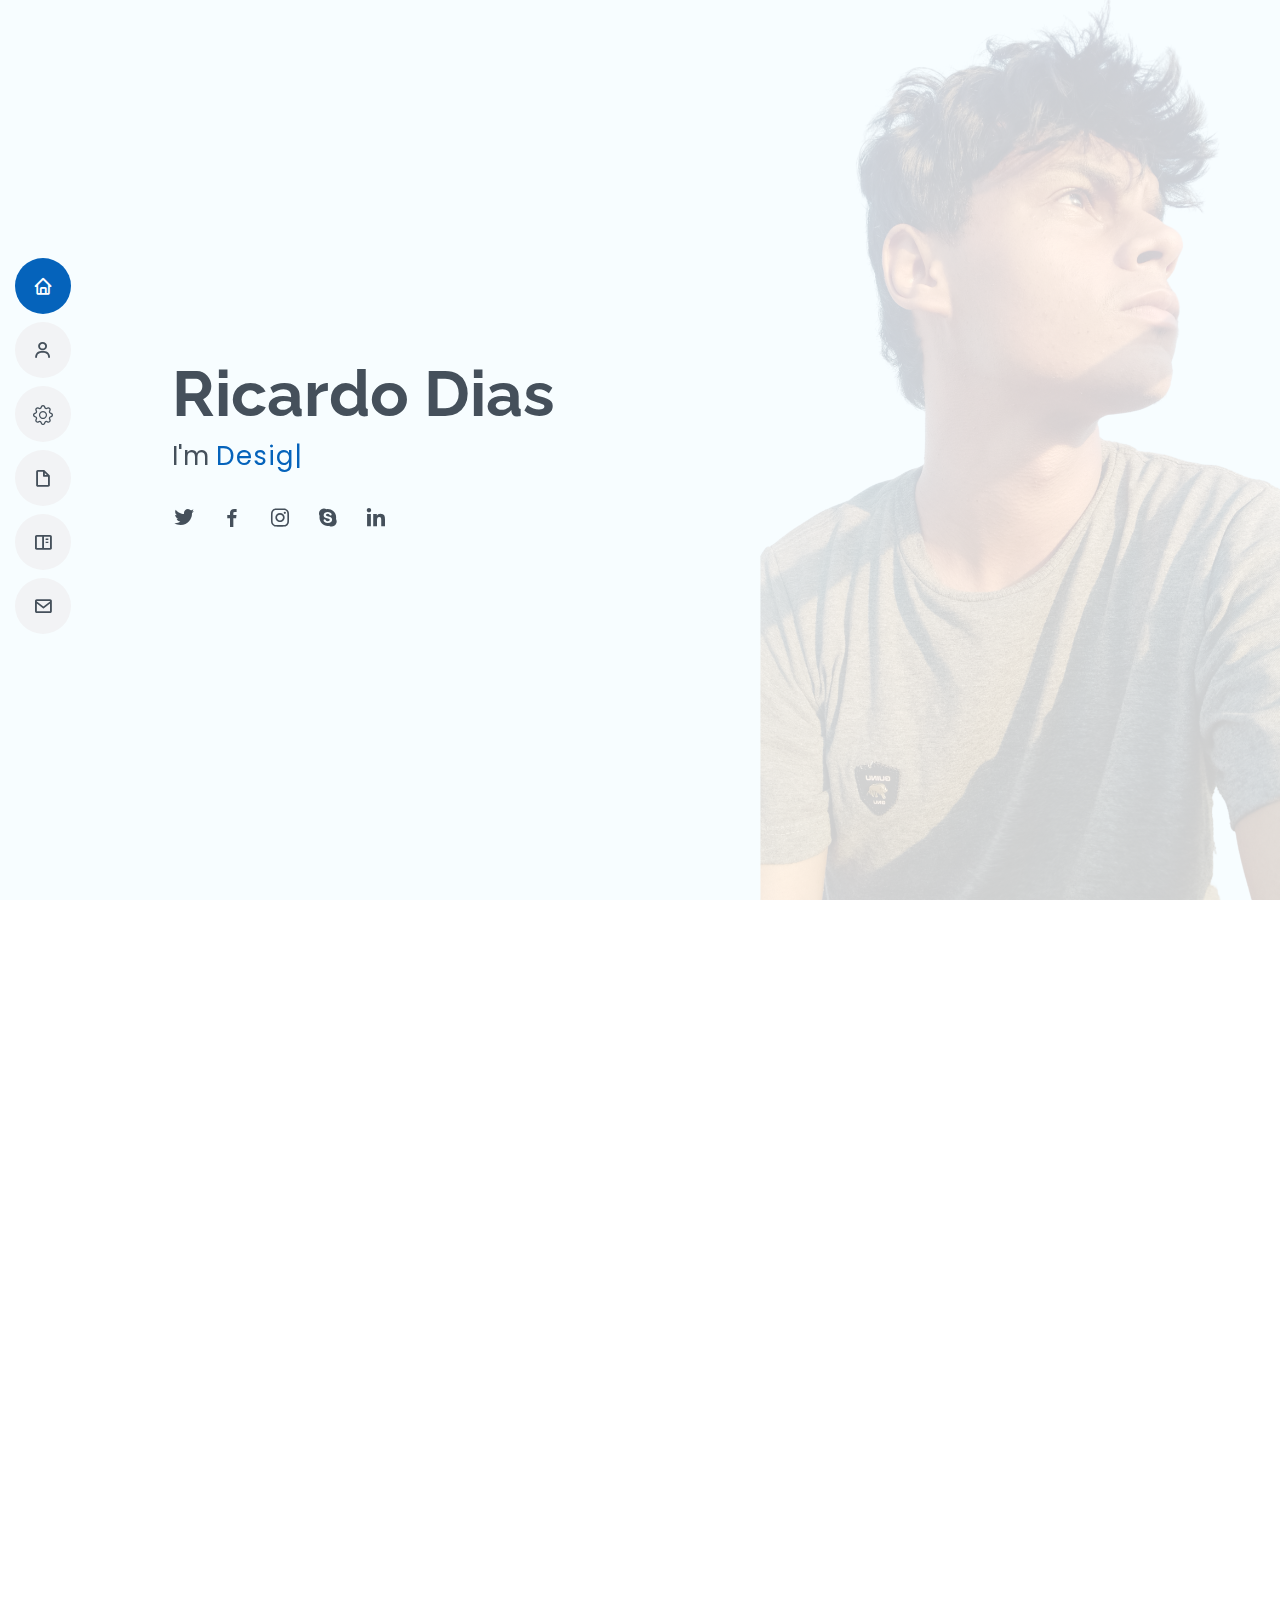
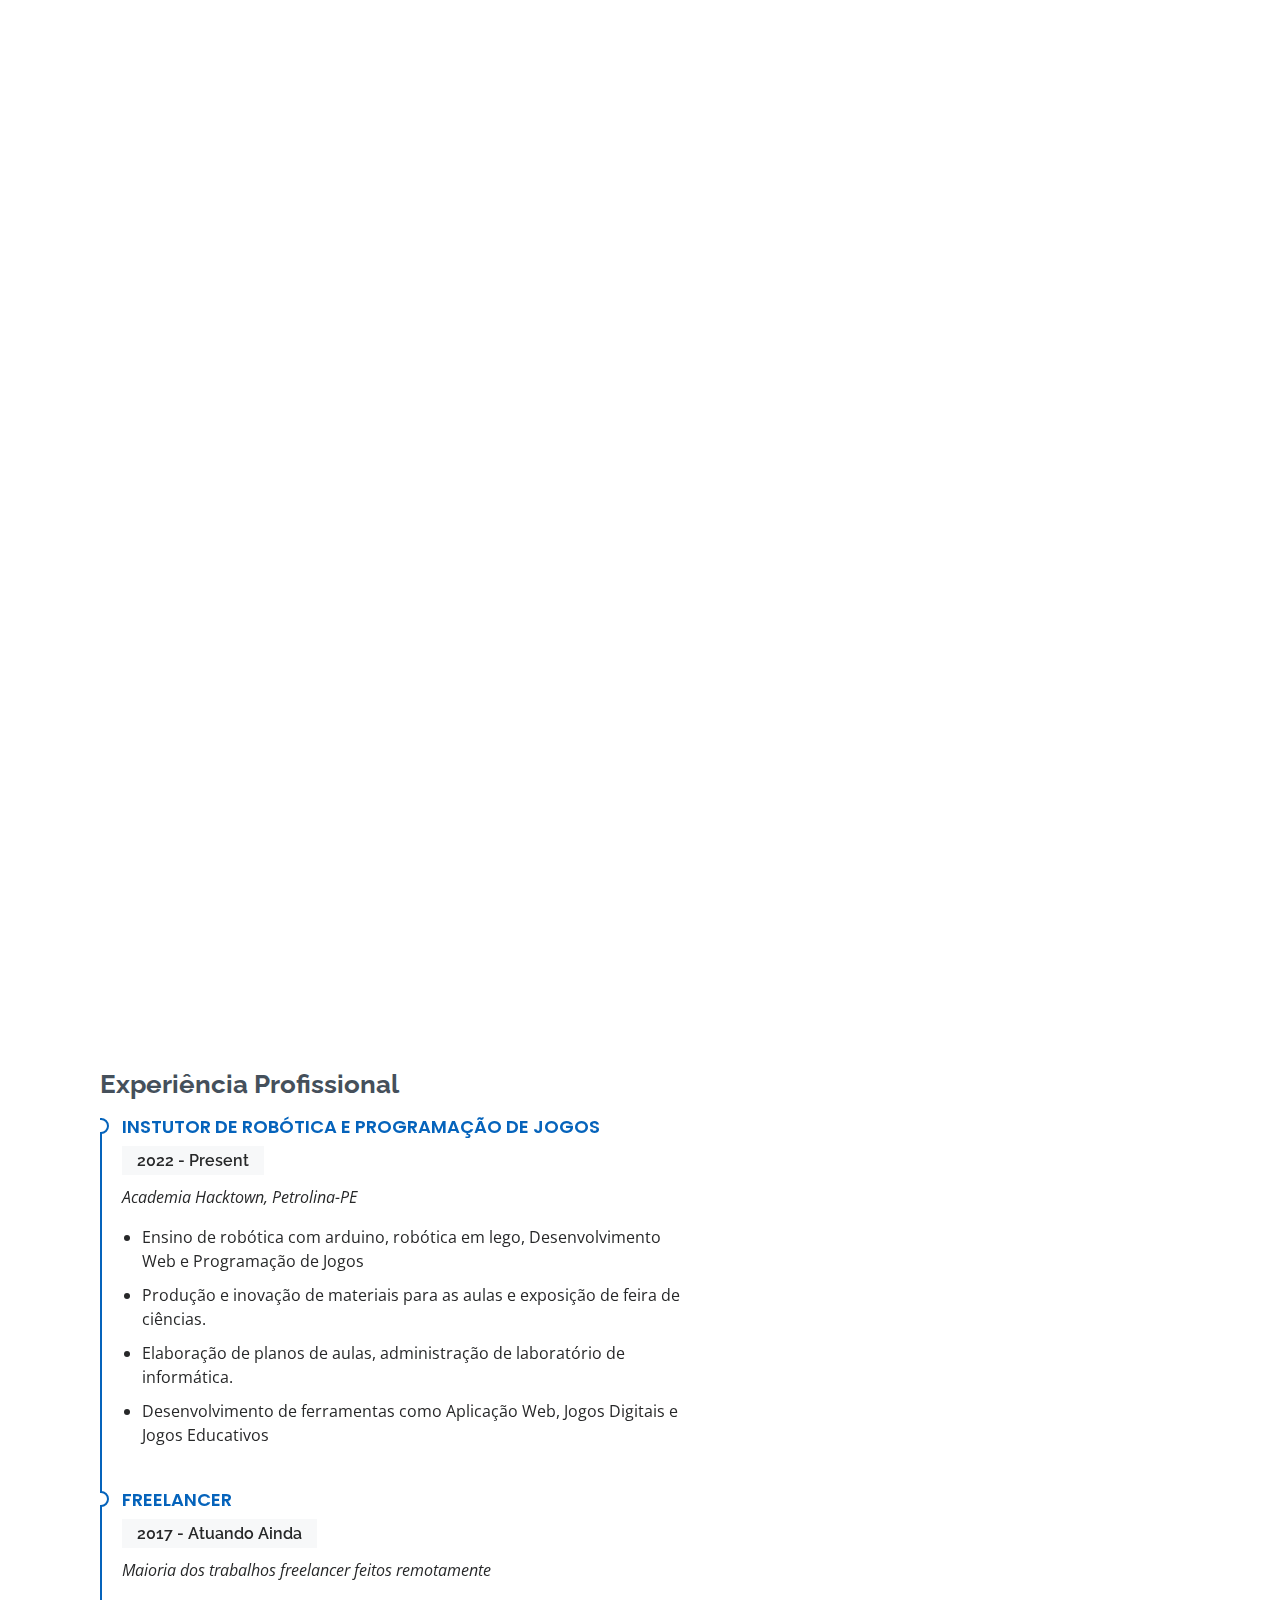
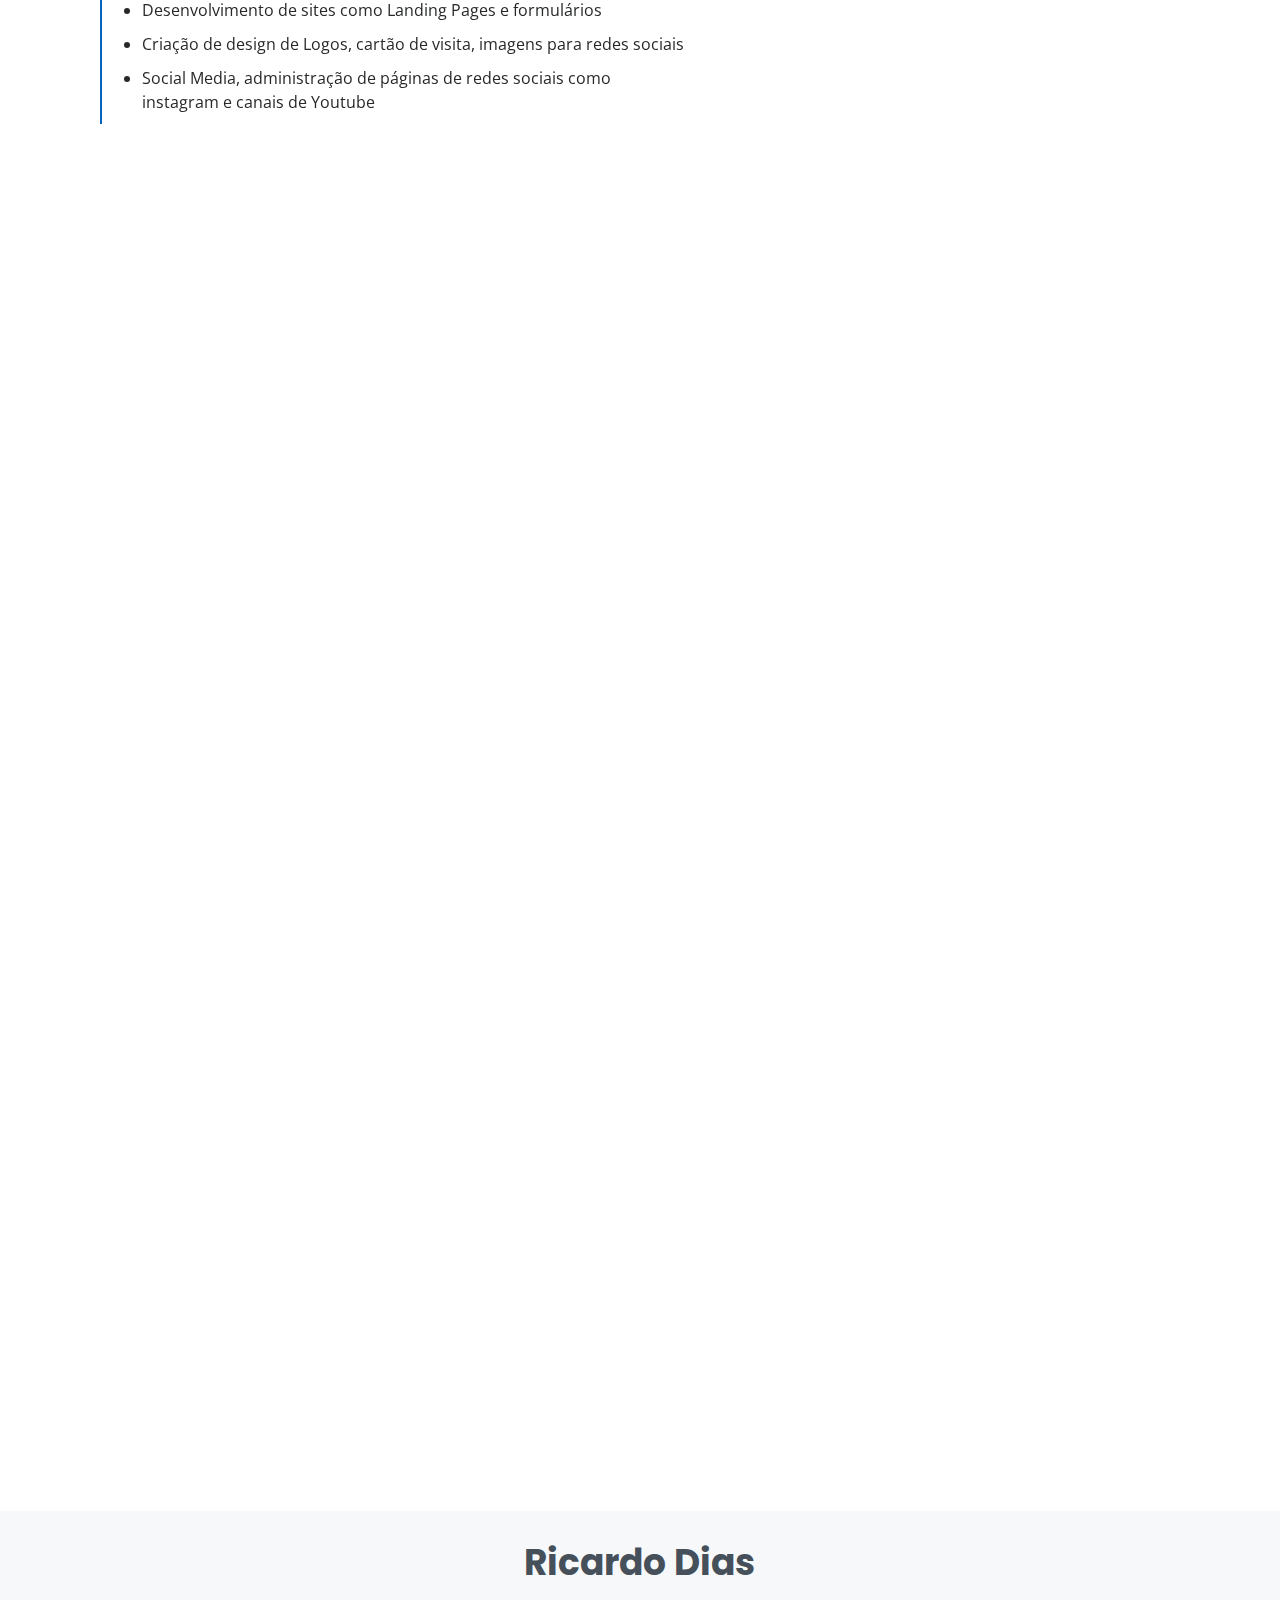
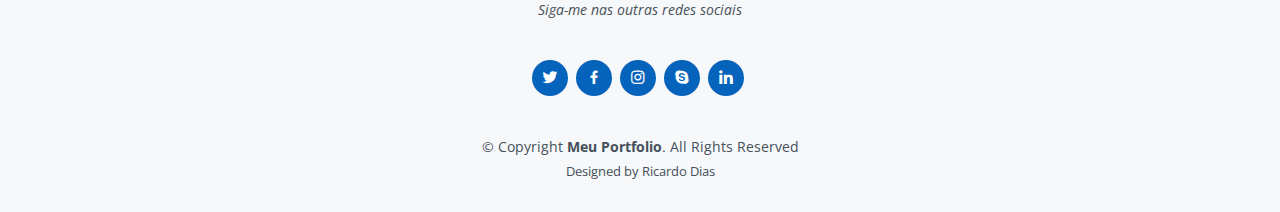
<file: index.html>
<!DOCTYPE html>
<html lang="pt-BR">

<head>
  <meta charset="utf-8">
  <meta content="width=device-width, initial-scale=1.0" name="viewport">

  <title>Ricardo Dias</title>
  <meta content="" name="description">
  <meta content="" name="keywords">

  <!-- Favicons -->
  <link href="assets/img/apple-touch-icon.png" rel="apple-touch-icon">

  <!-- Google Fonts -->
  <link href="https://fonts.googleapis.com/css?family=Open+Sans:300,300i,400,400i,600,600i,700,700i|Raleway:300,300i,400,400i,500,500i,600,600i,700,700i|Poppins:300,300i,400,400i,500,500i,600,600i,700,700i" rel="stylesheet">

  <!-- Vendor CSS Files -->
  <link href="assets/vendor/aos/aos.css" rel="stylesheet">
  <link href="assets/vendor/bootstrap/css/bootstrap.min.css" rel="stylesheet">
  <link href="assets/vendor/bootstrap-icons/bootstrap-icons.css" rel="stylesheet">
  <link href="assets/vendor/boxicons/css/boxicons.min.css" rel="stylesheet">
  <link href="assets/vendor/glightbox/css/glightbox.min.css" rel="stylesheet">
  <link href="assets/vendor/swiper/swiper-bundle.min.css" rel="stylesheet">

  <!-- Template Main CSS File -->
  <link href="assets/css/style.css" rel="stylesheet">
</head>

<body>

  <!-- ======= Mobile nav toggle button ======= -->
  <!-- <button type="button" class="mobile-nav-toggle d-xl-none"><i class="bi bi-list mobile-nav-toggle"></i></button> -->
  <i class="bi bi-list mobile-nav-toggle d-lg-none"></i>
  <!-- ======= Header ======= -->
  <header id="header" class="d-flex flex-column justify-content-center">

    <nav id="navbar" class="navbar nav-menu">
      <ul>
        <li><a href="#hero" class="nav-link scrollto active"><i class="bx bx-home"></i> <span>Home</span></a></li>
        <li><a href="#about" class="nav-link scrollto"><i class="bx bx-user"></i> <span>Sobre</span></a></li>
        <li><a href="#skills" class="nav-link scrollto"><i class="bx bi-gear"></i> <span>Skills</span></a></li>
        <li><a href="#resume" class="nav-link scrollto"><i class="bx bx-file-blank"></i> <span>Resumo</span></a></li>
        <li><a href="#portfolio" class="nav-link scrollto"><i class="bx bx-book-content"></i> <span>Portfolio</span></a></li>
        <!-- <li><a href="#services" class="nav-link scrollto"><i class="bx bx-server"></i> <span>Serviços</span></a></li> -->
        <li><a href="#contact" class="nav-link scrollto"><i class="bx bx-envelope"></i> <span>Contato</span></a></li>
      </ul>
    </nav><!-- .nav-menu -->

  </header><!-- End Header -->

  <!-- ======= Hero Section ======= -->
  <section id="hero" class="d-flex flex-column justify-content-center">
    <div class="container" data-aos="zoom-in" data-aos-delay="100">
      <h1>Ricardo Dias</h1>
      <p>I'm <span class="typed" data-typed-items="Designer, Developer, Freelancer, Teacher"></span></p>
      <div class="social-links">
        <a href="#" class="twitter"><i class="bx bxl-twitter"></i></a>
        <a href="#" class="facebook"><i class="bx bxl-facebook"></i></a>
        <a href="#" class="instagram"><i class="bx bxl-instagram"></i></a>
        <a href="#" class="google-plus"><i class="bx bxl-skype"></i></a>
        <a href="#" class="linkedin"><i class="bx bxl-linkedin"></i></a>
      </div>
    </div>
  </section><!-- End Hero -->

  <main id="main">

    <!-- ======= About Section ======= -->
    <section id="about" class="about">
      <div class="container" data-aos="fade-up">

        <div class="section-title">
          <h2>Sobre mim</h2>
          <p>Meu nome é Ricardo Dias, nasci em Juazeiro/BA e sou Desenvolvedor Full-Stack, UX/UI Designer.<br></p>Graduando em Computação em Petrolina-PE. Sou apaixonado por tecnologia e amo desenvolver e criar novas coisas. Mas tecnologia não é minha unica paixão, também adoro assistir animes, filmes e séries no tempo livre.</p>
        </div>
        <div class="row">
          <div class="col-lg-4">
            <img src="assets/img/imgPerfil2.jpg" class="img-fluid" alt="">
          </div>
          <div class="col-lg-8 pt-4 pt-lg-0 content">
            <h3>UI/UX Designer &amp; Web Developer.</h3>
            <p class="fst-italic">
              Tenho habilidades com Designer Web, utilizando as tecnologias UI/UX faço protótipos de aplicações, também utilizo o Figma uma ótima ferramenta de designer.
              Além disso, desenvolvo aplicações Web, desde das mais simples como o Frontend ou até as mais complexas que envolvem banco de dados, linguagens de programação e lógica.
            </p>
            <div class="row">
              <div class="col-lg-6">
                <ul>
                  <li><i class="bi bi-chevron-right"></i> <strong>Nacionalidade:</strong> <span>Brasileiro</span></li>
                  <li><i class="bi bi-chevron-right"></i> <strong>Website:</strong> <span>www.example.com</span></li>
                  <li><i class="bi bi-chevron-right"></i> <strong>Número</strong> <span>+55 74988434072</span></li>
                  <li><i class="bi bi-chevron-right"></i> <strong>Cidade:</strong> <span>Juazeiro-BA, Brasil</span></li>
                </ul>
              </div>
              <div class="col-lg-6">
                <ul>
                  <li><i class="bi bi-chevron-right"></i> <strong>Idade:</strong> <span>23</span></li>
                  <li><i class="bi bi-chevron-right"></i> <strong>Grau</strong> <span>Graduação</span></li>
                  <li><i class="bi bi-chevron-right"></i> <strong>E-mail:</strong> <span>ricardo.nunes@aluno.ifsertao-pe.edu.br</span></li>
                  <li><i class="bi bi-chevron-right"></i> <strong>Freelance:</strong> <span>Disponível</span></li>
                </ul>
              </div>
            </div>
          </div>
        </div>

      </div>
    </section><!-- End About Section -->

    <!-- ======= Facts Section ======= -->
    <!-- <section id="facts" class="facts">
      <div class="container" data-aos="fade-up">

        <div class="section-title">
          <h2>Facts</h2>
          <p>Magnam dolores commodi suscipit. Necessitatibus eius consequatur ex aliquid fuga eum quidem. Sit sint consectetur velit. Quisquam quos quisquam cupiditate. Et nemo qui impedit suscipit alias ea. Quia fugiat sit in iste officiis commodi quidem hic quas.</p>
        </div>

        <div class="row">

          <div class="col-lg-3 col-md-6">
            <div class="count-box">
              <i class="bi bi-emoji-smile"></i>
              <span data-purecounter-start="0" data-purecounter-end="232" data-purecounter-duration="1" class="purecounter"></span>
              <p>Happy Clients</p>
            </div>
          </div>

          <div class="col-lg-3 col-md-6 mt-5 mt-md-0">
            <div class="count-box">
              <i class="bi bi-journal-richtext"></i>
              <span data-purecounter-start="0" data-purecounter-end="521" data-purecounter-duration="1" class="purecounter"></span>
              <p>Projects</p>
            </div>
          </div>

          <div class="col-lg-3 col-md-6 mt-5 mt-lg-0">
            <div class="count-box">
              <i class="bi bi-headset"></i>
              <span data-purecounter-start="0" data-purecounter-end="1463" data-purecounter-duration="1" class="purecounter"></span>
              <p>Hours Of Support</p>
            </div>
          </div>

          <div class="col-lg-3 col-md-6 mt-5 mt-lg-0">
            <div class="count-box">
              <i class="bi bi-award"></i>
              <span data-purecounter-start="0" data-purecounter-end="25" data-purecounter-duration="1" class="purecounter"></span>
              <p>Awards</p>
            </div>
          </div>

        </div>

      </div> -->
    </section><!-- End Facts Section -->

    <!-- ======= Skills Section ======= -->
    <section id="skills" class="skills section-bg">
      <div class="container" data-aos="fade-up">

        <div class="section-title">
          <h2>Skills</h2>
          <p>Essas são algumas das minhas habilidades, destacando os níveis de experiência de cada uma:</p>
        </div>

        <div class="row skills-content">

          <div class="col-lg-6">

            <div class="progress">
              <span class="skill">HTML <i class="val">100%</i></span>
              <div class="progress-bar-wrap">
                <div class="progress-bar" role="progressbar" aria-valuenow="100" aria-valuemin="0" aria-valuemax="100"></div>
              </div>
            </div>

            <div class="progress">
              <span class="skill">CSS <i class="val">90%</i></span>
              <div class="progress-bar-wrap">
                <div class="progress-bar" role="progressbar" aria-valuenow="90" aria-valuemin="0" aria-valuemax="100"></div>
              </div>
            </div>

            <div class="progress">
              <span class="skill">JavaScript <i class="val">75%</i></span>
              <div class="progress-bar-wrap">
                <div class="progress-bar" role="progressbar" aria-valuenow="75" aria-valuemin="0" aria-valuemax="100"></div>
              </div>
            </div>

          </div>

          <div class="col-lg-6">

            <div class="progress">
              <span class="skill">PHP <i class="val">80%</i></span>
              <div class="progress-bar-wrap">
                <div class="progress-bar" role="progressbar" aria-valuenow="80" aria-valuemin="0" aria-valuemax="100"></div>
              </div>
            </div>

            <div class="progress">
              <span class="skill">WordPress/CMS <i class="val">90%</i></span>
              <div class="progress-bar-wrap">
                <div class="progress-bar" role="progressbar" aria-valuenow="90" aria-valuemin="0" aria-valuemax="100"></div>
              </div>
            </div>

            <div class="progress">
              <span class="skill">Photoshop <i class="val">55%</i></span>
              <div class="progress-bar-wrap">
                <div class="progress-bar" role="progressbar" aria-valuenow="55" aria-valuemin="0" aria-valuemax="100"></div>
              </div>
            </div>

          </div>

        </div>

      </div>
    </section><!-- End Skills Section -->

    <!-- ======= Resume Section ======= -->
    <section id="resume" class="resume">
      <div class="container" data-aos="fade-up">

        <div class="section-title">
          <h2>Resumo</h2>
          <p>Ainda sou novo na carreira acadêmica e no mercado de trabalho, mas apesar disso, obtive algumas experiências ao longo desse tempo, aqui estão elas:</p>
        </div>

        <!-- <div class="row">
          <div class="col-lg-6">
            <h3 class="resume-title">Sumary</h3>
            <div class="resume-item pb-0">
              <h4>Brandon Johnson</h4>
              <p><em>Innovative and deadline-driven Graphic Designer with 3+ years of experience designing and developing user-centered digital/print marketing material from initial concept to final, polished deliverable.</em></p>
              <ul>
                <li>Portland par 127,Orlando, FL</li>
                <li>(123) 456-7891</li>
                <li>alice.barkley@example.com</li>
              </ul>
            </div> -->

            <h3 class="resume-title">Educação</h3>
            <div class="resume-item">
              <h4>Licenciatura em Computação</h4>
              <h5>2019 - 2024</h5>
              <p><em>Instituto Federal do Sertão Pernambucano, Petrolina-PE</em></p>
              <p>Nesse curso, pude ter diversas experiências atuando como programador, analista de sistemas, instrutor de TI e a prática de tecnologia e inovação na educação.</p>
            </div>
            <div class="resume-item">
              <h4>Informática Aplicada</h4>
              <h5>2018 - 2019</h5>
              <p><em>CEBRAC Cursos Profissionalizantes</em></p>
              <p>Após concluir esse curso, fui capacitado em informática avançada, com habilidades em Excel avançado, Word, Segurança na internet e boas práticas de uso do ambiente de trabalho.</p>
            </div>
          </div>
          <div class="col-lg-6">
            <h3 class="resume-title">Experiência Profissional</h3>
            <div class="resume-item">
              <h4>Instutor de Robótica e Programação de Jogos</h4>
              <h5>2022 - Present</h5>
              <p><em>Academia Hacktown, Petrolina-PE</em></p>
              <ul>
                <li>Ensino de robótica com arduino, robótica em lego, Desenvolvimento Web e Programação de Jogos</li>
                <li>Produção e inovação de materiais para as aulas e exposição de feira de ciências.</li>
                <li>Elaboração de planos de aulas, administração de laboratório de informática.</li>
                <li>Desenvolvimento de ferramentas como Aplicação Web, Jogos Digitais e Jogos Educativos</li>
              </ul>
            </div>
            <div class="resume-item">
              <h4>Freelancer</h4>
              <h5>2017 - Atuando Ainda</h5>
              <p><em>Maioria dos trabalhos freelancer feitos remotamente</em></p>
              <ul>
                <li>Desenvolvimento de sites como Landing Pages e formulários</li>
                <li>Criação de design de Logos, cartão de visita, imagens para redes sociais</li>
                <li>Social Media, administração de páginas de redes sociais como instagram e canais de Youtube</li>
              </ul>
            </div>
          </div>
        </div>

      </div>
    </section><!-- End Resume Section -->

    <!-- ======= Portfolio Section ======= -->
    <section id="portfolio" class="portfolio section-bg">
      <div class="container" data-aos="fade-up">

        <div class="section-title">
          <h2>Portfolio</h2>
          <p>Veja os meus principais projetos:</p>
        </div>

        <div class="row">
          <div class="col-lg-12 d-flex justify-content-center" data-aos="fade-up" data-aos-delay="100">
            <ul id="portfolio-flters">
              <li data-filter="*" class="filter-active">All</li>
              <li data-filter=".filter-app">App</li>
              <!-- <li data-filter=".filter-card">Card</li> -->
              <li data-filter=".filter-web">Web</li>
            </ul>
          </div>
        </div>

        <div class="row portfolio-container" data-aos="fade-up" data-aos-delay="200">

          <div class="col-lg-4 col-md-6 portfolio-item filter-app">
            <div class="portfolio-wrap">
              <img src="assets/img/portfolio/Quiz.png" class="img-fluid" alt="">
              <div class="portfolio-info">
                <h4>QUIZZ</h4>
                <p>App</p>
                <div class="portfolio-links">
                  <a href="assets/img/portfolio/Quiz.png" data-gallery="portfolioGallery" class="portfolio-lightbox" title="App 1"><i class="bx bx-plus"></i></a>
                  <a href="portfolio-details.html" class="portfolio-details-lightbox" data-glightbox="type: external" title="Portfolio Details"><i class="bx bx-link"></i></a>
                </div>
              </div>
            </div>
          </div>

          <div class="col-lg-4 col-md-6 portfolio-item filter-web">
            <div class="portfolio-wrap">
              <img src="assets/img/portfolio/sisgein.png" class="img-fluid" alt="">
              <div class="portfolio-info">
                <h4>SISGEINA</h4>
                <p>Web</p>
                <div class="portfolio-links">
                  <a href="assets/img/portfolio/sisgein.png" data-gallery="portfolioGallery" class="portfolio-lightbox" title="Web 3"><i class="bx bx-plus"></i></a>
                  <a href="portfolio-details.html" class="portfolio-details-lightbox" data-glightbox="type: external" title="Portfolio Details"><i class="bx bx-link"></i></a>
                </div>
              </div>
            </div>
          </div>

          <div class="col-lg-4 col-md-6 portfolio-item filter-web">
            <div class="portfolio-wrap">
              <img src="assets/img/portfolio/barbearia.png" class="img-fluid" alt="">
              <div class="portfolio-info">
                <h4>BARBER PAGE</h4>
                <p>App</p>
                <div class="portfolio-links">
                  <a href="assets/img/portfolio/barbearia.png" data-gallery="portfolioGallery" class="portfolio-lightbox" title="App 2"><i class="bx bx-plus"></i></a>
                  <a href="portfolio-details.html" class="portfolio-details-lightbox" data-glightbox="type: external" title="Portfolio Details"><i class="bx bx-link"></i></a>
                </div>
              </div>
            </div>
          </div>

          <div class="col-lg-4 col-md-6 portfolio-item filter-web">
            <div class="portfolio-wrap">
              <img src="assets/img/portfolio/gestaoImoveis.png" class="img-fluid" alt="">
              <div class="portfolio-info">
                <h4>HOME SYSTEM</h4>
                <p>App</p>
                <div class="portfolio-links">
                  <a href="assets/img/portfolio/gestaoImoveis.png" data-gallery="portfolioGallery" class="portfolio-lightbox" title="App 2"><i class="bx bx-plus"></i></a>
                  <a href="portfolio-details.html" class="portfolio-details-lightbox" data-glightbox="type: external" title="Portfolio Details"><i class="bx bx-link"></i></a>
                </div>
              </div>
            </div>
          </div>

          <!-- <div class="col-lg-4 col-md-6 portfolio-item filter-card">
            <div class="portfolio-wrap">
              <img src="assets/img/portfolio/portfolio-4.jpg" class="img-fluid" alt="">
              <div class="portfolio-info">
                <h4>Card 2</h4>
                <p>Card</p>
                <div class="portfolio-links">
                  <a href="assets/img/portfolio/portfolio-4.jpg" data-gallery="portfolioGallery" class="portfolio-lightbox" title="Card 2"><i class="bx bx-plus"></i></a>
                  <a href="portfolio-details.html" class="portfolio-details-lightbox" data-glightbox="type: external" title="Portfolio Details"><i class="bx bx-link"></i></a>
                </div>
              </div>
            </div>
          </div> -->

        </div>

      </div>
    </section><!-- End Portfolio Section -->

    <!-- ======= Services Section ======= -->
    <!-- <section id="services" class="services">
      <div class="container" data-aos="fade-up">

        <div class="section-title">
          <h2>Services</h2>
          <p>Magnam dolores commodi suscipit. Necessitatibus eius consequatur ex aliquid fuga eum quidem. Sit sint consectetur velit. Quisquam quos quisquam cupiditate. Et nemo qui impedit suscipit alias ea. Quia fugiat sit in iste officiis commodi quidem hic quas.</p>
        </div>

        <div class="row">

          <div class="col-lg-4 col-md-6 d-flex align-items-stretch" data-aos="zoom-in" data-aos-delay="100">
            <div class="icon-box iconbox-blue">
              <div class="icon">
                <svg width="100" height="100" viewBox="0 0 600 600" xmlns="http://www.w3.org/2000/svg">
                  <path stroke="none" stroke-width="0" fill="#f5f5f5" d="M300,521.0016835830174C376.1290562159157,517.8887921683347,466.0731472004068,529.7835943286574,510.70327084640275,468.03025145048787C554.3714126377745,407.6079735673963,508.03601936045806,328.9844924480964,491.2728898941984,256.3432110539036C474.5976632858925,184.082847569629,479.9380746630129,96.60480741107993,416.23090153303,58.64404602377083C348.86323505073057,18.502131276798302,261.93793281208167,40.57373210992963,193.5410806939664,78.93577620505333C130.42746243093433,114.334589627462,98.30271207620316,179.96522072025542,76.75703585869454,249.04625023123273C51.97151888228291,328.5150500222984,13.704378332031375,421.85034740162234,66.52175969318436,486.19268352777647C119.04800174914682,550.1803526380478,217.28368757567262,524.383925680826,300,521.0016835830174"></path>
                </svg>
                <i class="bx bxl-dribbble"></i>
              </div>
              <h4><a href="">Lorem Ipsum</a></h4>
              <p>Voluptatum deleniti atque corrupti quos dolores et quas molestias excepturi</p>
            </div>
          </div>

          <div class="col-lg-4 col-md-6 d-flex align-items-stretch mt-4 mt-md-0" data-aos="zoom-in" data-aos-delay="200">
            <div class="icon-box iconbox-orange ">
              <div class="icon">
                <svg width="100" height="100" viewBox="0 0 600 600" xmlns="http://www.w3.org/2000/svg">
                  <path stroke="none" stroke-width="0" fill="#f5f5f5" d="M300,582.0697525312426C382.5290701553225,586.8405444964366,449.9789794690241,525.3245884688669,502.5850820975895,461.55621195738473C556.606425686781,396.0723002908107,615.8543463187945,314.28637112970534,586.6730223649479,234.56875336149918C558.9533121215079,158.8439757836574,454.9685369536778,164.00468322053177,381.49747125262974,130.76875717737553C312.15926192815925,99.40240125094834,248.97055460311594,18.661163978235184,179.8680185752513,50.54337015887873C110.5421016452524,82.52863877960104,119.82277516462835,180.83849132639028,109.12597500060166,256.43424936330496C100.08760227029461,320.3096726198365,92.17705696193138,384.0621239912766,124.79988738764834,439.7174275375508C164.83382741302287,508.01625554203684,220.96474134820875,577.5009287672846,300,582.0697525312426"></path>
                </svg>
                <i class="bx bx-file"></i>
              </div>
              <h4><a href="">Sed Perspiciatis</a></h4>
              <p>Duis aute irure dolor in reprehenderit in voluptate velit esse cillum dolore</p>
            </div>
          </div>

          <div class="col-lg-4 col-md-6 d-flex align-items-stretch mt-4 mt-lg-0" data-aos="zoom-in" data-aos-delay="300">
            <div class="icon-box iconbox-pink">
              <div class="icon">
                <svg width="100" height="100" viewBox="0 0 600 600" xmlns="http://www.w3.org/2000/svg">
                  <path stroke="none" stroke-width="0" fill="#f5f5f5" d="M300,541.5067337569781C382.14930387511276,545.0595476570109,479.8736841581634,548.3450877840088,526.4010558755058,480.5488172755941C571.5218469581645,414.80211281144784,517.5187510058486,332.0715597781072,496.52539010469104,255.14436215662573C477.37192572678356,184.95920475031193,473.57363656557914,105.61284051026155,413.0603344069578,65.22779650032875C343.27470386102294,18.654635553484475,251.2091493199835,5.337323636656869,175.0934190732945,40.62881213300186C97.87086631185822,76.43348514350839,51.98124368387456,156.15599469081315,36.44837278890362,239.84606092416172C21.716077023791087,319.22268207091537,43.775223500013084,401.1760424656574,96.891909868211,461.97329694683043C147.22146801428983,519.5804099606455,223.5754009179313,538.201503339737,300,541.5067337569781"></path>
                </svg>
                <i class="bx bx-tachometer"></i>
              </div>
              <h4><a href="">Magni Dolores</a></h4>
              <p>Excepteur sint occaecat cupidatat non proident, sunt in culpa qui officia</p>
            </div>
          </div>

          <div class="col-lg-4 col-md-6 d-flex align-items-stretch mt-4" data-aos="zoom-in" data-aos-delay="100">
            <div class="icon-box iconbox-yellow">
              <div class="icon">
                <svg width="100" height="100" viewBox="0 0 600 600" xmlns="http://www.w3.org/2000/svg">
                  <path stroke="none" stroke-width="0" fill="#f5f5f5" d="M300,503.46388370962813C374.79870501325706,506.71871716319447,464.8034551963731,527.1746412648533,510.4981551193396,467.86667711651364C555.9287308511215,408.9015244558933,512.6030010748507,327.5744911775523,490.211057578863,256.5855673507754C471.097692560561,195.9906835881958,447.69079081568157,138.11976852964426,395.19560036434837,102.3242989838813C329.3053358748298,57.3949838291264,248.02791733380457,8.279543830951368,175.87071277845988,42.242879143198664C103.41431057327972,76.34704239035025,93.79494320519305,170.9812938413882,81.28167332365135,250.07896920659033C70.17666984294237,320.27484674793965,64.84698225790005,396.69656628748305,111.28512138212992,450.4950937839243C156.20124167950087,502.5303643271138,231.32542653798444,500.4755392045468,300,503.46388370962813"></path>
                </svg>
                <i class="bx bx-layer"></i>
              </div>
              <h4><a href="">Nemo Enim</a></h4>
              <p>At vero eos et accusamus et iusto odio dignissimos ducimus qui blanditiis</p>
            </div>
          </div>

          <div class="col-lg-4 col-md-6 d-flex align-items-stretch mt-4" data-aos="zoom-in" data-aos-delay="200">
            <div class="icon-box iconbox-red">
              <div class="icon">
                <svg width="100" height="100" viewBox="0 0 600 600" xmlns="http://www.w3.org/2000/svg">
                  <path stroke="none" stroke-width="0" fill="#f5f5f5" d="M300,532.3542879108572C369.38199826031484,532.3153073249985,429.10787420159085,491.63046689027357,474.5244479745417,439.17860296908856C522.8885846962883,383.3225815378663,569.1668002868075,314.3205725914397,550.7432151929288,242.7694973846089C532.6665558377875,172.5657663291529,456.2379748765914,142.6223662098291,390.3689995646985,112.34683881706744C326.66090330228417,83.06452184765237,258.84405631176094,53.51806209861945,193.32584062364296,78.48882559362697C121.61183558270385,105.82097193414197,62.805066853699245,167.19869350419734,48.57481801355237,242.6138429142374C34.843463184063346,315.3850353017275,76.69343916112496,383.4422959591041,125.22947124332185,439.3748458443577C170.7312796277747,491.8107796887764,230.57421082200815,532.3932930995766,300,532.3542879108572"></path>
                </svg>
                <i class="bx bx-slideshow"></i>
              </div>
              <h4><a href="">Dele Cardo</a></h4>
              <p>Quis consequatur saepe eligendi voluptatem consequatur dolor consequuntur</p>
            </div>
          </div>

          <div class="col-lg-4 col-md-6 d-flex align-items-stretch mt-4" data-aos="zoom-in" data-aos-delay="300">
            <div class="icon-box iconbox-teal">
              <div class="icon">
                <svg width="100" height="100" viewBox="0 0 600 600" xmlns="http://www.w3.org/2000/svg">
                  <path stroke="none" stroke-width="0" fill="#f5f5f5" d="M300,566.797414625762C385.7384707136149,576.1784315230908,478.7894351017131,552.8928747891023,531.9192734346935,484.94944893311C584.6109503024035,417.5663521118492,582.489472248146,322.67544863468447,553.9536738515405,242.03673114598146C529.1557734026468,171.96086150256528,465.24506316201064,127.66468636344209,395.9583748389544,100.7403814666027C334.2173773831606,76.7482773500951,269.4350130405921,84.62216499799875,207.1952322260088,107.2889140133804C132.92018162631612,134.33871894543012,41.79353780512637,160.00259165414826,22.644507872594943,236.69541883565114C3.319112789854554,314.0945973066697,72.72355303640163,379.243833228382,124.04198916343866,440.3218312028393C172.9286146004772,498.5055451809895,224.45579914871206,558.5317968840102,300,566.797414625762"></path>
                </svg>
                <i class="bx bx-arch"></i>
              </div>
              <h4><a href="">Divera Don</a></h4>
              <p>Modi nostrum vel laborum. Porro fugit error sit minus sapiente sit aspernatur</p>
            </div>
          </div>

        </div>

      </div>
    </section>--><!--End Services Section -->

    <!-- ======= Testimonials Section ======= -->
    <!-- <section id="testimonials" class="testimonials section-bg">
      <div class="container" data-aos="fade-up">

        <div class="section-title">
          <h2>Testimonials</h2>
        </div>

        <div class="testimonials-slider swiper" data-aos="fade-up" data-aos-delay="100">
          <div class="swiper-wrapper">

            <div class="swiper-slide">
              <div class="testimonial-item">
                <img src="assets/img/testimonials/testimonials-1.jpg" class="testimonial-img" alt="">
                <h3>Saul Goodman</h3>
                <h4>Ceo &amp; Founder</h4>
                <p>
                  <i class="bx bxs-quote-alt-left quote-icon-left"></i>
                  Proin iaculis purus consequat sem cure digni ssim donec porttitora entum suscipit rhoncus. Accusantium quam, ultricies eget id, aliquam eget nibh et. Maecen aliquam, risus at semper.
                  <i class="bx bxs-quote-alt-right quote-icon-right"></i>
                </p>
              </div>
            </div> --><!--End testimonial item -->

            <!-- <div class="swiper-slide">
              <div class="testimonial-item">
                <img src="assets/img/testimonials/testimonials-2.jpg" class="testimonial-img" alt="">
                <h3>Sara Wilsson</h3>
                <h4>Designer</h4>
                <p>
                  <i class="bx bxs-quote-alt-left quote-icon-left"></i>
                  Export tempor illum tamen malis malis eram quae irure esse labore quem cillum quid cillum eram malis quorum velit fore eram velit sunt aliqua noster fugiat irure amet legam anim culpa.
                  <i class="bx bxs-quote-alt-right quote-icon-right"></i>
                </p>
              </div>
            </div> -->
            <!-- End testimonial item -->

            <!-- <div class="swiper-slide">
              <div class="testimonial-item">
                <img src="assets/img/testimonials/testimonials-3.jpg" class="testimonial-img" alt="">
                <h3>Jena Karlis</h3>
                <h4>Store Owner</h4>
                <p>
                  <i class="bx bxs-quote-alt-left quote-icon-left"></i>
                  Enim nisi quem export duis labore cillum quae magna enim sint quorum nulla quem veniam duis minim tempor labore quem eram duis noster aute amet eram fore quis sint minim.
                  <i class="bx bxs-quote-alt-right quote-icon-right"></i>
                </p>
              </div>
            </div> -->
            <!-- End testimonial item -->

            <!-- <div class="swiper-slide">
              <div class="testimonial-item">
                <img src="assets/img/testimonials/testimonials-4.jpg" class="testimonial-img" alt="">
                <h3>Matt Brandon</h3>
                <h4>Freelancer</h4>
                <p>
                  <i class="bx bxs-quote-alt-left quote-icon-left"></i>
                  Fugiat enim eram quae cillum dolore dolor amet nulla culpa multos export minim fugiat minim velit minim dolor enim duis veniam ipsum anim magna sunt elit fore quem dolore labore illum veniam.
                  <i class="bx bxs-quote-alt-right quote-icon-right"></i>
                </p>
              </div>
            </div> -->
            <!-- End testimonial item -->

            <!-- <div class="swiper-slide">
              <div class="testimonial-item">
                <img src="assets/img/testimonials/testimonials-5.jpg" class="testimonial-img" alt="">
                <h3>John Larson</h3>
                <h4>Entrepreneur</h4>
                <p>
                  <i class="bx bxs-quote-alt-left quote-icon-left"></i>
                  Quis quorum aliqua sint quem legam fore sunt eram irure aliqua veniam tempor noster veniam enim culpa labore duis sunt culpa nulla illum cillum fugiat legam esse veniam culpa fore nisi cillum quid.
                  <i class="bx bxs-quote-alt-right quote-icon-right"></i>
                </p>
              </div>
            </div> -->
            <!-- End testimonial item -->
<!-- 
          </div>
          <div class="swiper-pagination"></div>
        </div>

      </div>
    </section> -->
    <!-- End Testimonials Section -->

    <!-- ======= Contact Section ======= -->
    <section id="contact" class="contact">
      <div class="container" data-aos="fade-up">

        <div class="section-title">
          <h2>Contato</h2>
        </div>

        <div class="row mt-1">

          <div class="col-lg-4">
            <div class="info">
              <!-- <div class="address">
                <i class="bi bi-geo-alt"></i>
                <h4>Location:</h4>
                <p>A108 Adam Street, New York, NY 535022</p>
              </div> -->

              <div class="email">
                <i class="bi bi-envelope"></i>
                <h4>Email:</h4>
                <p>ricardo.nunes@aluno.ifsertao-pe.edu.br</p>
              </div>

              <div class="phone">
                <i class="bi bi-phone"></i>
                <h4>Call:</h4>
                <p>+55 (74)988434072</p>
              </div>

            </div>

          </div>

         <div class="col-lg-8 mt-5 mt-lg-0">

            <form action="https://formsubmit.co/ricardo.nunes@aluno.ifsertao-pe.edu.br" method="POST" role="form" class="php-email-form">
              <input type="hidden" name="_next" value="https://ricardond.netlify.app/sucesso.html">
              <div class="row">
                <div class="col-md-6 form-group">
                  <input type="text" name="name" class="form-control" id="name" placeholder="Seu Nome" required>
                </div>
                <div class="col-md-6 form-group mt-3 mt-md-0">
                  <input type="email" class="form-control" name="email" id="email" placeholder="Seu Email" required>
                </div>
              </div>
              <div class="form-group mt-3">
                <input type="text" class="form-control" name="subject" id="subject" placeholder="Assunto" required>
              </div>
              <div class="form-group mt-3">
                <textarea class="form-control" name="message" rows="5" placeholder="Mensagem" required></textarea>
              </div>
              <div class="my-3">
                <div class="loading">Loading</div>
                <div class="error-message"></div>
                <div class="sent-message">Recebi sua mensagem. Muito obrigado pelo contato!</div>
              </div>
              <div class="text-center"><button type="submit" onclick="redireciona()">Enviar Mensagem</button></div>
            </form>
<script>
function redireciona(){
    location.href="https://ricardond.netlify.app/sucesso.html";

}
</script>
          </div>

        </div>

      </div>
    </section><!-- End Contact Section -->

  </main><!-- End #main -->

  <!-- ======= Footer ======= -->
  <footer id="footer">
    <div class="container">
      <h3>Ricardo Dias</h3>
      <p>Siga-me nas outras redes sociais</p>
      <div class="social-links">
        <a href="#" class="twitter"><i class="bx bxl-twitter"></i></a>
        <a href="#" class="facebook"><i class="bx bxl-facebook"></i></a>
        <a href="#" class="instagram"><i class="bx bxl-instagram"></i></a>
        <a href="#" class="google-plus"><i class="bx bxl-skype"></i></a>
        <a href="#" class="linkedin"><i class="bx bxl-linkedin"></i></a>
      </div>
      <div class="copyright">
        &copy; Copyright <strong><span>Meu Portfolio</span></strong>. All Rights Reserved
      </div>
      <div class="credits">
        Designed by Ricardo Dias
      </div>
    </div>
  </footer><!-- End Footer -->

  <div id="preloader"></div>
  <a href="#" class="back-to-top d-flex align-items-center justify-content-center"><i class="bi bi-arrow-up-short"></i></a>

  <!-- Vendor JS Files -->
  <script src="assets/vendor/purecounter/purecounter_vanilla.js"></script>
  <script src="assets/vendor/aos/aos.js"></script>
  <script src="assets/vendor/bootstrap/js/bootstrap.bundle.min.js"></script>
  <script src="assets/vendor/glightbox/js/glightbox.min.js"></script>
  <script src="assets/vendor/isotope-layout/isotope.pkgd.min.js"></script>
  <script src="assets/vendor/swiper/swiper-bundle.min.js"></script>
  <script src="assets/vendor/typed.js/typed.min.js"></script>
  <script src="assets/vendor/waypoints/noframework.waypoints.js"></script>
  <script src="assets/vendor/php-email-form/validate.js"></script>

  <!-- Template Main JS File -->
  <script src="assets/js/main.js"></script>

</body>

</html>
</file>
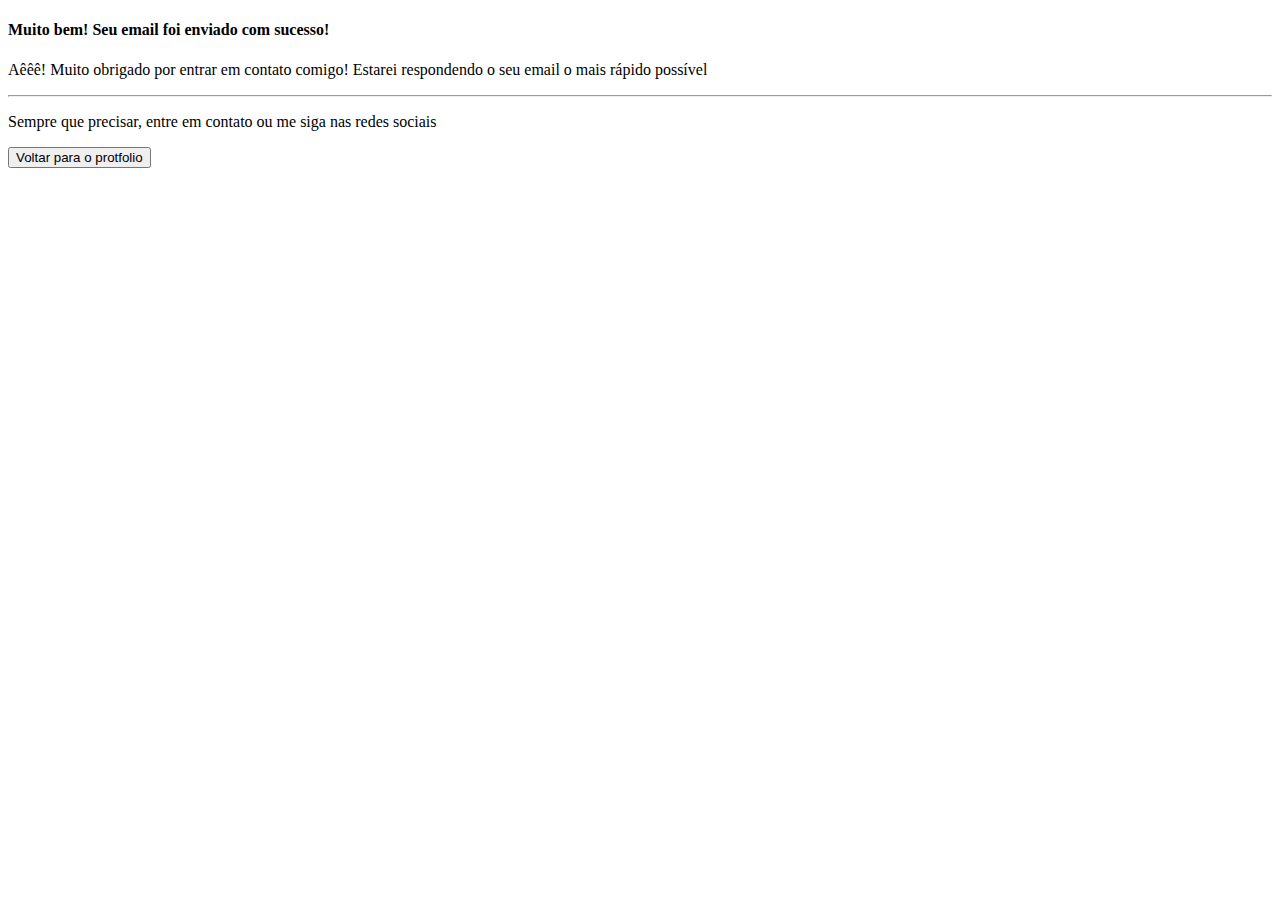
<file: sucesso.html>
<!DOCTYPE html>
<html lang="en">
<head>
    <meta charset="UTF-8">
    <meta http-equiv="X-UA-Compatible" content="IE=edge">
    <meta name="viewport" content="width=device-width, initial-scale=1.0">

    <!--Bootstrap-->
    <link href="https://cdn.jsdelivr.net/npm/bootstrap@5.3.0-alpha3/dist/css/bootstrap.min.css" rel="stylesheet" integrity="sha384-KK94CHFLLe+nY2dmCWGMq91rCGa5gtU4mk92HdvYe+M/SXH301p5ILy+dN9+nJOZ" crossorigin="anonymous">
    <script src="https://cdn.jsdelivr.net/npm/bootstrap@5.3.0-alpha3/dist/js/bootstrap.bundle.min.js" integrity="sha384-ENjdO4Dr2bkBIFxQpeoTz1HIcje39Wm4jDKdf19U8gI4ddQ3GYNS7NTKfAdVQSZe" crossorigin="anonymous"></script>
    <!--Bootstrap-->
    <title>Email Enviado!</title>
</head>
<body>
<div class="alert alert-success" role="alert">
  <h4 class="alert-heading">Muito bem! Seu email foi enviado com sucesso!</h4>
  <p>Aêêê! Muito obrigado por entrar em contato comigo! Estarei respondendo o seu email o mais rápido possível</p>
  <hr>
  <p class="mb-0">Sempre que precisar, entre em contato ou me siga nas redes sociais</p>
  <a href="https://ricardond.netlify.app"><button type="button" class="btn btn-primary">Voltar para o protfolio</button></a>
</div>
</body>
</html>
</file>
<file: assets/css/style.css>
/**
* Template Name: MyResume
* Updated: Mar 10 2023 with Bootstrap v5.2.3
* Template URL: https://bootstrapmade.com/free-html-bootstrap-template-my-resume/
* Author: BootstrapMade.com
* License: https://bootstrapmade.com/license/
*/

/*--------------------------------------------------------------
# General
--------------------------------------------------------------*/
body {
  font-family: "Open Sans", sans-serif;
  color: #272829;
}

a {
  color: #0563bb;
  text-decoration: none;
}

a:hover {
  color: #067ded;
  text-decoration: none;
}

h1,
h2,
h3,
h4,
h5,
h6 {
  font-family: "Raleway", sans-serif;
}

/*--------------------------------------------------------------
# Back to top button
--------------------------------------------------------------*/
.back-to-top {
  position: fixed;
  visibility: hidden;
  opacity: 0;
  right: 15px;
  bottom: 15px;
  z-index: 996;
  background: #0563bb;
  width: 40px;
  height: 40px;
  border-radius: 50px;
  transition: all 0.4s;
}

.back-to-top i {
  font-size: 28px;
  color: #fff;
  line-height: 0;
}

.back-to-top:hover {
  background: #0678e3;
  color: #fff;
}

.back-to-top.active {
  visibility: visible;
  opacity: 1;
}

/*--------------------------------------------------------------
# Preloader
--------------------------------------------------------------*/
#preloader {
  position: fixed;
  top: 0;
  left: 0;
  right: 0;
  bottom: 0;
  z-index: 9999;
  overflow: hidden;
  background: #fff;
}

#preloader:before {
  content: "";
  position: fixed;
  top: calc(50% - 30px);
  left: calc(50% - 30px);
  border: 6px solid #0563bb;
  border-top-color: #fff;
  border-bottom-color: #fff;
  border-radius: 50%;
  width: 60px;
  height: 60px;
  animation: animate-preloader 1s linear infinite;
}

@keyframes animate-preloader {
  0% {
    transform: rotate(0deg);
  }

  100% {
    transform: rotate(360deg);
  }
}

/*--------------------------------------------------------------
# Disable aos animation delay on mobile devices
--------------------------------------------------------------*/
@media screen and (max-width: 768px) {
  [data-aos-delay] {
    transition-delay: 0 !important;
  }
}

/*--------------------------------------------------------------
# Header
--------------------------------------------------------------*/
#header {
  position: fixed;
  top: 0;
  left: 0;
  bottom: 0;
  z-index: 9997;
  transition: all 0.5s;
  padding: 15px;
  overflow-y: auto;
}

@media (max-width: 991px) {
  #header {
    width: 300px;
    background: #fff;
    border-right: 1px solid #e6e9ec;
    left: -300px;
  }
}

@media (min-width: 991px) {
  #main {
    margin-left: 100px;
  }
}

/*--------------------------------------------------------------
# Navigation Menu
--------------------------------------------------------------*/
/**
* Desktop Navigation 
*/
.nav-menu {
  padding: 0;
  display: block;
}

.nav-menu * {
  margin: 0;
  padding: 0;
  list-style: none;
}

.nav-menu>ul>li {
  position: relative;
  white-space: nowrap;
}

.nav-menu a,
.nav-menu a:focus {
  display: flex;
  align-items: center;
  color: #45505b;
  padding: 10px 18px;
  margin-bottom: 8px;
  transition: 0.3s;
  font-size: 15px;
  border-radius: 50px;
  background: #f2f3f5;
  height: 56px;
  width: 100%;
  overflow: hidden;
  transition: 0.3s;
}

.nav-menu a i,
.nav-menu a:focus i {
  font-size: 20px;
}

.nav-menu a span,
.nav-menu a:focus span {
  padding: 0 5px 0 7px;
  color: #45505b;
}

@media (min-width: 992px) {

  .nav-menu a,
  .nav-menu a:focus {
    width: 56px;
  }

  .nav-menu a span,
  .nav-menu a:focus span {
    display: none;
    color: #fff;
  }
}

.nav-menu a:hover,
.nav-menu .active,
.nav-menu .active:focus,
.nav-menu li:hover>a {
  color: #fff;
  background: #0563bb;
}

.nav-menu a:hover span,
.nav-menu .active span,
.nav-menu .active:focus span,
.nav-menu li:hover>a span {
  color: #fff;
}

.nav-menu a:hover,
.nav-menu li:hover>a {
  width: 100%;
  color: #fff;
}

.nav-menu a:hover span,
.nav-menu li:hover>a span {
  display: block;
}

/**
* Mobile Navigation 
*/
.mobile-nav-toggle {
  position: fixed;
  right: 10px;
  top: 10px;
  z-index: 9998;
  border: 0;
  background: none;
  font-size: 28px;
  transition: all 0.4s;
  outline: none !important;
  line-height: 0;
  cursor: pointer;
  border-radius: 50px;
  padding: 5px;
}

.mobile-nav-toggle i {
  color: #45505b;
}

.mobile-nav-active {
  overflow: hidden;
}

.mobile-nav-active #header {
  left: 0;
}

.mobile-nav-active .mobile-nav-toggle {
  color: #fff;
  background-color: #0563bb;
}

/*--------------------------------------------------------------
# Hero Section
--------------------------------------------------------------*/
#hero {
  width: 100%;
  height: 100vh;
  background: url("../img/capa.png") top right no-repeat;
  background-color: #A3D5E8;
  background-size: over;
  position: relative;
}

@media (min-width: 992px) {
  #hero {
    padding-left: 160px;
  }
}

#hero:before {
  content: "";
  background: rgba(255, 255, 255, 0.8);
  position: absolute;
  bottom: 0;
  top: 0;
  left: 0;
  right: 0;
}

#hero h1 {
  margin: 0;
  font-size: 64px;
  font-weight: 700;
  line-height: 56px;
  color: #45505b;
}

#hero p {
  color: #45505b;
  margin: 15px 0 0 0;
  font-size: 26px;
  font-family: "Poppins", sans-serif;
}

#hero p span {
  color: #0563bb;
  letter-spacing: 1px;
}

#hero .social-links {
  margin-top: 30px;
}

#hero .social-links a {
  font-size: 24px;
  display: inline-block;
  color: #45505b;
  line-height: 1;
  margin-right: 20px;
  transition: 0.3s;
}

#hero .social-links a:hover {
  color: #0563bb;
}

@media (max-width: 992px) {
  #hero {
    text-align: center;
  }

  #hero h1 {
    font-size: 32px;
    line-height: 36px;
  }

  #hero p {
    margin-top: 10px;
    font-size: 20px;
    line-height: 24px;
  }
}

/*--------------------------------------------------------------
# Sections General
--------------------------------------------------------------*/
section {
  padding: 60px 0;
  overflow: hidden;
}

.section-title {
  text-align: center;
  padding-bottom: 30px;
}

.section-title h2 {
  font-size: 32px;
  font-weight: bold;
  text-transform: uppercase;
  margin-bottom: 20px;
  padding-bottom: 20px;
  position: relative;
  color: #45505b;
}

.section-title h2::before {
  content: "";
  position: absolute;
  display: block;
  width: 120px;
  height: 1px;
  background: #ddd;
  bottom: 1px;
  left: calc(50% - 60px);
}

.section-title h2::after {
  content: "";
  position: absolute;
  display: block;
  width: 40px;
  height: 3px;
  background: #0563bb;
  bottom: 0;
  left: calc(50% - 20px);
}

.section-title p {
  margin-bottom: 0;
}

/*--------------------------------------------------------------
# About
--------------------------------------------------------------*/
.about .content h3 {
  font-weight: 700;
  font-size: 26px;
  color: #728394;
}

.about .content ul {
  list-style: none;
  padding: 0;
}

.about .content ul li {
  margin-bottom: 20px;
  display: flex;
  align-items: center;
}

.about .content ul strong {
  margin-right: 10px;
}

.about .content ul i {
  font-size: 16px;
  margin-right: 5px;
  color: #0563bb;
  line-height: 0;
}

.about .content p:last-child {
  margin-bottom: 0;
}

/*--------------------------------------------------------------
# Facts
--------------------------------------------------------------*/
.facts .count-box {
  padding: 30px 30px 25px 30px;
  margin-top: 30px;
  width: 100%;
  position: relative;
  text-align: center;
  background: #fff;
}

.facts .count-box i {
  position: absolute;
  top: -25px;
  left: 50%;
  transform: translateX(-50%);
  font-size: 24px;
  background: #0563bb;
  color: #fff;
  border-radius: 50px;
  display: inline-flex;
  align-items: center;
  justify-content: center;
  width: 48px;
  height: 48px;
}

.facts .count-box span {
  font-size: 36px;
  display: block;
  font-weight: 600;
  color: #011426;
}

.facts .count-box p {
  padding: 0;
  margin: 0;
  font-family: "Raleway", sans-serif;
  font-size: 14px;
}

/*--------------------------------------------------------------
# Akills
--------------------------------------------------------------*/
.skills .progress {
  height: 60px;
  display: block;
  background: none;
  border-radius: 0;
}

.skills .progress .skill {
  padding: 10px 0;
  margin: 0;
  text-transform: uppercase;
  display: block;
  font-weight: 600;
  font-family: "Poppins", sans-serif;
  color: #45505b;
}

.skills .progress .skill .val {
  float: right;
  font-style: normal;
}

.skills .progress-bar-wrap {
  background: #f2f3f5;
}

.skills .progress-bar {
  width: 1px;
  height: 10px;
  transition: 0.9s;
  background-color: #0563bb;
}

/*--------------------------------------------------------------
# Resume
--------------------------------------------------------------*/
.resume .resume-title {
  font-size: 26px;
  font-weight: 700;
  margin-top: 20px;
  margin-bottom: 20px;
  color: #45505b;
}

.resume .resume-item {
  padding: 0 0 20px 20px;
  margin-top: -2px;
  border-left: 2px solid #0563bb;
  position: relative;
}

.resume .resume-item h4 {
  line-height: 18px;
  font-size: 18px;
  font-weight: 600;
  text-transform: uppercase;
  font-family: "Poppins", sans-serif;
  color: #0563bb;
  margin-bottom: 10px;
}

.resume .resume-item h5 {
  font-size: 16px;
  background: #f7f8f9;
  padding: 5px 15px;
  display: inline-block;
  font-weight: 600;
  margin-bottom: 10px;
}

.resume .resume-item ul {
  padding-left: 20px;
}

.resume .resume-item ul li {
  padding-bottom: 10px;
}

.resume .resume-item:last-child {
  padding-bottom: 0;
}

.resume .resume-item::before {
  content: "";
  position: absolute;
  width: 16px;
  height: 16px;
  border-radius: 50px;
  left: -9px;
  top: 0;
  background: #fff;
  border: 2px solid #0563bb;
}

/*--------------------------------------------------------------
# Portfolio
--------------------------------------------------------------*/
.portfolio .portfolio-item {
  margin-bottom: 30px;
}

.portfolio #portfolio-flters {
  padding: 0;
  margin: 0 auto 25px auto;
  list-style: none;
  text-align: center;
  background: #fff;
  border-radius: 50px;
  padding: 2px 15px;
}

.portfolio #portfolio-flters li {
  cursor: pointer;
  display: inline-block;
  padding: 10px 15px;
  font-size: 14px;
  font-weight: 600;
  line-height: 1;
  text-transform: uppercase;
  color: #272829;
  margin-bottom: 5px;
  transition: all 0.3s ease-in-out;
}

.portfolio #portfolio-flters li:hover,
.portfolio #portfolio-flters li.filter-active {
  color: #0563bb;
}

.portfolio #portfolio-flters li:last-child {
  margin-right: 0;
}

.portfolio .portfolio-wrap {
  transition: 0.3s;
  position: relative;
  overflow: hidden;
  z-index: 1;
  background: rgba(69, 80, 91, 0.8);
}

.portfolio .portfolio-wrap::before {
  content: "";
  background: rgba(255, 255, 255, 0.7);
  position: absolute;
  left: 30px;
  right: 30px;
  top: 30px;
  bottom: 30px;
  transition: all ease-in-out 0.3s;
  z-index: 2;
  opacity: 0;
}

.portfolio .portfolio-wrap .portfolio-info {
  opacity: 0;
  position: absolute;
  top: 0;
  left: 0;
  right: 0;
  bottom: 0;
  text-align: center;
  z-index: 3;
  transition: all ease-in-out 0.3s;
  display: flex;
  flex-direction: column;
  justify-content: center;
  align-items: center;
}

.portfolio .portfolio-wrap .portfolio-info::before {
  display: block;
  content: "";
  width: 48px;
  height: 48px;
  position: absolute;
  top: 35px;
  left: 35px;
  border-top: 3px solid #d7dce1;
  border-left: 3px solid #d7dce1;
  transition: all 0.5s ease 0s;
  z-index: 9994;
}

.portfolio .portfolio-wrap .portfolio-info::after {
  display: block;
  content: "";
  width: 48px;
  height: 48px;
  position: absolute;
  bottom: 35px;
  right: 35px;
  border-bottom: 3px solid #d7dce1;
  border-right: 3px solid #d7dce1;
  transition: all 0.5s ease 0s;
  z-index: 9994;
}

.portfolio .portfolio-wrap .portfolio-info h4 {
  font-size: 20px;
  color: #45505b;
  font-weight: 600;
}

.portfolio .portfolio-wrap .portfolio-info p {
  color: #45505b;
  font-size: 14px;
  text-transform: uppercase;
  padding: 0;
  margin: 0;
}

.portfolio .portfolio-wrap .portfolio-links {
  text-align: center;
  z-index: 4;
}

.portfolio .portfolio-wrap .portfolio-links a {
  color: #45505b;
  margin: 0 2px;
  font-size: 28px;
  display: inline-block;
  transition: 0.3s;
}

.portfolio .portfolio-wrap .portfolio-links a:hover {
  color: #148af9;
}

.portfolio .portfolio-wrap:hover::before {
  top: 0;
  left: 0;
  right: 0;
  bottom: 0;
  opacity: 1;
}

.portfolio .portfolio-wrap:hover .portfolio-info {
  opacity: 1;
}

.portfolio .portfolio-wrap:hover .portfolio-info::before {
  top: 15px;
  left: 15px;
}

.portfolio .portfolio-wrap:hover .portfolio-info::after {
  bottom: 15px;
  right: 15px;
}

/*--------------------------------------------------------------
# Portfolio Details
--------------------------------------------------------------*/
.portfolio-details {
  padding-top: 40px;
}

.portfolio-details .portfolio-details-slider img {
  width: 100%;
}

.portfolio-details .portfolio-details-slider .swiper-pagination {
  margin-top: 20px;
  position: relative;
}

.portfolio-details .portfolio-details-slider .swiper-pagination .swiper-pagination-bullet {
  width: 12px;
  height: 12px;
  background-color: #fff;
  opacity: 1;
  border: 1px solid #0563bb;
}

.portfolio-details .portfolio-details-slider .swiper-pagination .swiper-pagination-bullet-active {
  background-color: #0563bb;
}

.portfolio-details .portfolio-info {
  padding: 30px;
  box-shadow: 0px 0 30px rgba(69, 80, 91, 0.08);
}

.portfolio-details .portfolio-info h3 {
  font-size: 22px;
  font-weight: 700;
  margin-bottom: 20px;
  padding-bottom: 20px;
  border-bottom: 1px solid #eee;
}

.portfolio-details .portfolio-info ul {
  list-style: none;
  padding: 0;
  font-size: 15px;
}

.portfolio-details .portfolio-info ul li+li {
  margin-top: 10px;
}

.portfolio-details .portfolio-description {
  padding-top: 30px;
}

.portfolio-details .portfolio-description h2 {
  font-size: 26px;
  font-weight: 700;
  margin-bottom: 20px;
}

.portfolio-details .portfolio-description p {
  padding: 0;
}

/*--------------------------------------------------------------
# Services
--------------------------------------------------------------*/
.services .icon-box {
  text-align: center;
  padding: 70px 20px 80px 20px;
  transition: all ease-in-out 0.3s;
  background: #fff;
  box-shadow: 0px 5px 90px 0px rgba(110, 123, 131, 0.05);
}

.services .icon-box .icon {
  margin: 0 auto;
  width: 100px;
  height: 100px;
  display: flex;
  align-items: center;
  justify-content: center;
  transition: ease-in-out 0.3s;
  position: relative;
}

.services .icon-box .icon i {
  font-size: 36px;
  transition: 0.5s;
  position: relative;
}

.services .icon-box .icon svg {
  position: absolute;
  top: 0;
  left: 0;
}

.services .icon-box .icon svg path {
  transition: 0.5s;
  fill: #f5f5f5;
}

.services .icon-box h4 {
  font-weight: 600;
  margin: 10px 0 15px 0;
  font-size: 22px;
}

.services .icon-box h4 a {
  color: #45505b;
  transition: ease-in-out 0.3s;
}

.services .icon-box p {
  line-height: 24px;
  font-size: 14px;
  margin-bottom: 0;
}

.services .icon-box:hover {
  border-color: #fff;
  box-shadow: 0px 0 35px 0 rgba(0, 0, 0, 0.08);
}

.services .iconbox-blue i {
  color: #47aeff;
}

.services .iconbox-blue:hover .icon i {
  color: #fff;
}

.services .iconbox-blue:hover .icon path {
  fill: #47aeff;
}

.services .iconbox-orange i {
  color: #ffa76e;
}

.services .iconbox-orange:hover .icon i {
  color: #fff;
}

.services .iconbox-orange:hover .icon path {
  fill: #ffa76e;
}

.services .iconbox-pink i {
  color: #e80368;
}

.services .iconbox-pink:hover .icon i {
  color: #fff;
}

.services .iconbox-pink:hover .icon path {
  fill: #e80368;
}

.services .iconbox-yellow i {
  color: #ffbb2c;
}

.services .iconbox-yellow:hover .icon i {
  color: #fff;
}

.services .iconbox-yellow:hover .icon path {
  fill: #ffbb2c;
}

.services .iconbox-red i {
  color: #ff5828;
}

.services .iconbox-red:hover .icon i {
  color: #fff;
}

.services .iconbox-red:hover .icon path {
  fill: #ff5828;
}

.services .iconbox-teal i {
  color: #11dbcf;
}

.services .iconbox-teal:hover .icon i {
  color: #fff;
}

.services .iconbox-teal:hover .icon path {
  fill: #11dbcf;
}

/*--------------------------------------------------------------
# Testimonials
--------------------------------------------------------------*/
.testimonials .section-header {
  margin-bottom: 40px;
}

.testimonials .testimonials-carousel,
.testimonials .testimonials-slider {
  overflow: hidden;
}

.testimonials .testimonial-item {
  text-align: center;
}

.testimonials .testimonial-item .testimonial-img {
  width: 120px;
  border-radius: 50%;
  border: 4px solid #fff;
  margin: 0 auto;
}

.testimonials .testimonial-item h3 {
  font-size: 20px;
  font-weight: bold;
  margin: 10px 0 5px 0;
  color: #111;
}

.testimonials .testimonial-item h4 {
  font-size: 14px;
  color: #999;
  margin: 0 0 15px 0;
}

.testimonials .testimonial-item .quote-icon-left,
.testimonials .testimonial-item .quote-icon-right {
  color: #90c8fc;
  font-size: 26px;
}

.testimonials .testimonial-item .quote-icon-left {
  display: inline-block;
  left: -5px;
  position: relative;
}

.testimonials .testimonial-item .quote-icon-right {
  display: inline-block;
  right: -5px;
  position: relative;
  top: 10px;
}

.testimonials .testimonial-item p {
  font-style: italic;
  margin: 0 auto 15px auto;
}

.testimonials .swiper-pagination {
  margin-top: 20px;
  position: relative;
}

.testimonials .swiper-pagination .swiper-pagination-bullet {
  width: 12px;
  height: 12px;
  background-color: #fff;
  opacity: 1;
  border: 1px solid #0563bb;
}

.testimonials .swiper-pagination .swiper-pagination-bullet-active {
  background-color: #0563bb;
}

@media (min-width: 992px) {
  .testimonials .testimonial-item p {
    width: 80%;
  }
}

/*--------------------------------------------------------------
# Contact
--------------------------------------------------------------*/
.contact .info {
  width: 100%;
  background: #fff;
}

.contact .info i {
  font-size: 20px;
  color: #0563bb;
  float: left;
  width: 44px;
  height: 44px;
  background: #eef7ff;
  display: flex;
  justify-content: center;
  align-items: center;
  border-radius: 50px;
  transition: all 0.3s ease-in-out;
}

.contact .info h4 {
  padding: 0 0 0 60px;
  font-size: 22px;
  font-weight: 600;
  margin-bottom: 5px;
  color: #45505b;
}

.contact .info p {
  padding: 0 0 0 60px;
  margin-bottom: 0;
  font-size: 14px;
  color: #728394;
}

.contact .info .email,
.contact .info .phone {
  margin-top: 40px;
}

.contact .info .email:hover i,
.contact .info .address:hover i,
.contact .info .phone:hover i {
  background: #0563bb;
  color: #fff;
}

.contact .php-email-form {
  width: 100%;
  background: #fff;
}

.contact .php-email-form .form-group {
  padding-bottom: 8px;
}

.contact .php-email-form .error-message {
  display: none;
  color: #fff;
  background: #ed3c0d;
  text-align: left;
  padding: 15px;
  font-weight: 600;
}

.contact .php-email-form .error-message br+br {
  margin-top: 25px;
}

.contact .php-email-form .sent-message {
  display: none;
  color: #fff;
  background: #18d26e;
  text-align: center;
  padding: 15px;
  font-weight: 600;
}

.contact .php-email-form .loading {
  display: none;
  background: #fff;
  text-align: center;
  padding: 15px;
}

.contact .php-email-form .loading:before {
  content: "";
  display: inline-block;
  border-radius: 50%;
  width: 24px;
  height: 24px;
  margin: 0 10px -6px 0;
  border: 3px solid #18d26e;
  border-top-color: #eee;
  animation: animate-loading 1s linear infinite;
}

.contact .php-email-form input,
.contact .php-email-form textarea {
  border-radius: 4px;
  box-shadow: none;
  font-size: 14px;
}

.contact .php-email-form input {
  height: 44px;
}

.contact .php-email-form textarea {
  padding: 10px 12px;
}

.contact .php-email-form button[type=submit] {
  background: #0563bb;
  border: 0;
  padding: 10px 35px;
  color: #fff;
  transition: 0.4s;
  border-radius: 50px;
}

.contact .php-email-form button[type=submit]:hover {
  background: #0678e3;
}

@keyframes animate-loading {
  0% {
    transform: rotate(0deg);
  }

  100% {
    transform: rotate(360deg);
  }
}

/*--------------------------------------------------------------
# Footer
--------------------------------------------------------------*/
#footer {
  background: #f7f8f9;
  color: #45505b;
  font-size: 14px;
  text-align: center;
  padding: 30px 0;
}

#footer h3 {
  font-size: 36px;
  font-weight: 700;
  position: relative;
  font-family: "Poppins", sans-serif;
  padding: 0;
  margin: 0 0 15px 0;
}

#footer p {
  font-size: 15;
  font-style: italic;
  padding: 0;
  margin: 0 0 40px 0;
}

#footer .social-links {
  margin: 0 0 40px 0;
}

#footer .social-links a {
  font-size: 18px;
  display: inline-block;
  background: #0563bb;
  color: #fff;
  line-height: 1;
  padding: 8px 0;
  margin-right: 4px;
  border-radius: 50%;
  text-align: center;
  width: 36px;
  height: 36px;
  transition: 0.3s;
}

#footer .social-links a:hover {
  background: #0678e3;
  color: #fff;
  text-decoration: none;
}

#footer .copyright {
  margin: 0 0 5px 0;
}

#footer .credits {
  font-size: 13px;
}
</file>
